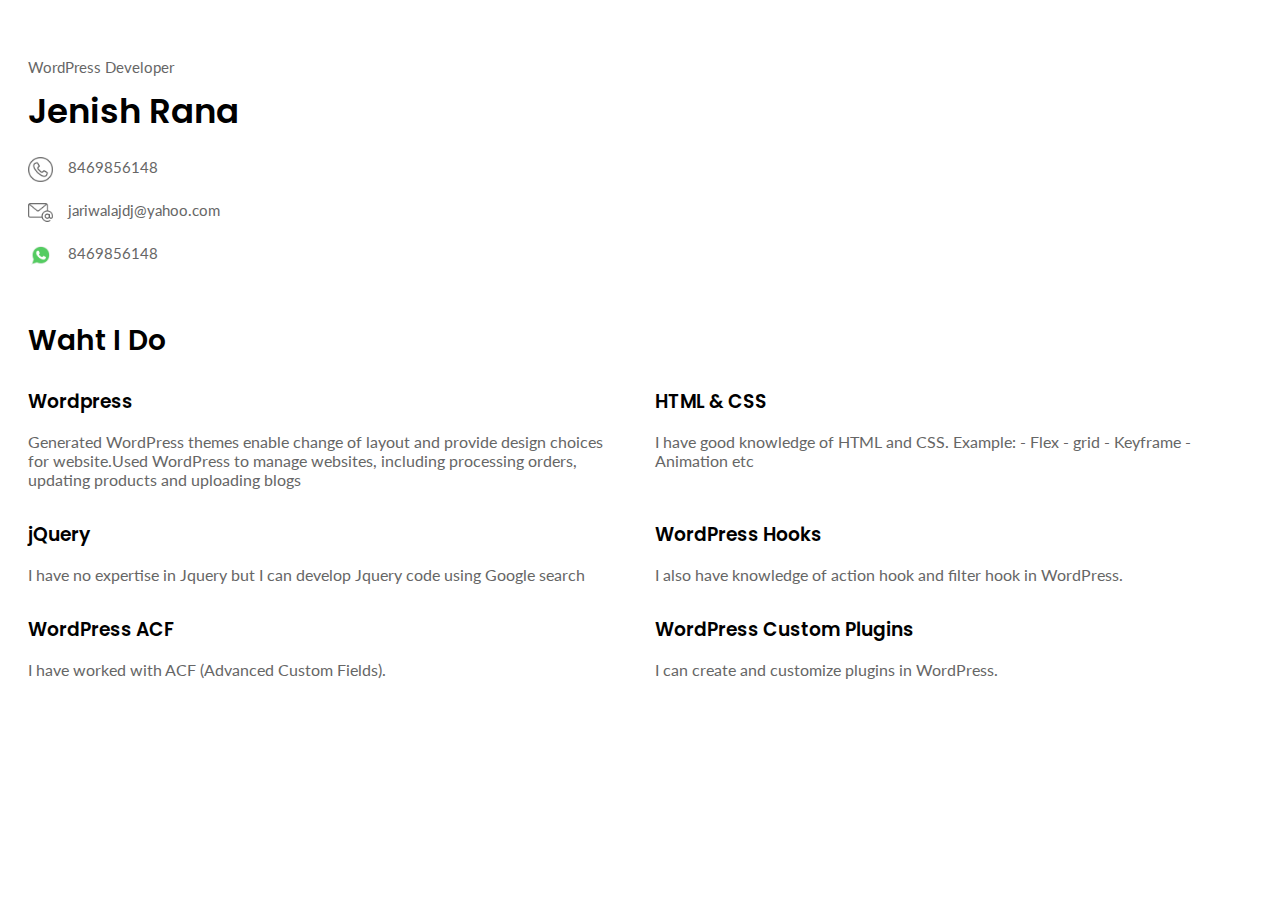
<file: jrwresume/index.html>
<!DOCTYPE html>
<html lang="en">
<head>
    <meta charset="UTF-8">
    <meta name="viewport" content="width=device-width, initial-scale=1.0">
    <title>Jenish Resume</title>
    <style>
        @import url('https://fonts.googleapis.com/css2?family=Lato:ital,wght@0,100;0,300;0,400;0,700;0,900;1,100;1,300;1,400;1,700;1,900&family=Poppins:ital,wght@0,100;0,200;0,300;0,400;0,500;0,600;0,700;0,800;0,900;1,100;1,200;1,300;1,400;1,500;1,600;1,700;1,800;1,900&display=swap');
        @import url('https://fonts.googleapis.com/css2?family=Lato:ital,wght@0,100;0,300;0,400;0,700;0,900;1,100;1,300;1,400;1,700;1,900&display=swap');
        body {
            font-family: "Lato", sans-serif;
            font-weight: 400;
            font-size: 16px;
            color: #666;
        }
        h1 {
            font-size: 34px;
        }
        h2 {
            font-size: 28px;
        }
        h1, h2, h3, h3, h5, h6 {
            font-family: "Poppins", sans-serif;
            font-weight: 600;
            color: #000;
            margin: 0;
            line-height: normal;
        }
        .jrw-section-main {
	        max-width: 100%;
	        display: inline-block;
            width: 100%;
        }
        .jrw-container {
            max-width: 100%;
            width: calc(100% - 40px);
            margin: 0 auto;
        }
        span {
            color: #666;
            font-size: 15px;
        }
        .jrw-skils-item-wrapper {
            display: grid;
            grid-template-columns: 1fr 1fr;
            gap: 15px 30px;
        }
        .jrw-heading-wrapper .jrw-heading {
            margin-block-end: 25px;
        }
        .jrw-skils-wrapper, .jrw-details-wrapper {
            margin-block-start: 4%;
        }
        .jrw-position {
            margin-block-end: 10px;
            display: inline-block;
        }
        .jrw-contact-item {
	display: flex;
	gap: 15px;
}
.jrw-contact-icon img {
	width: 25px;
	height: auto;
}
a {
	text-decoration: none;
	color: #666;
}
a:hover {
	color: #0099e5;
}
.jrw-contact-item:nth-child(2) {
	margin-block: 15px;
}
.jrw-name-main {
	margin-block-end: 20px;
}
    </style>
</head>
<body>
    <section class="jrw-section-main">
      <div class="jrw-section-inner">
        <div class="jrw-container">
            <div class="jrw-details-wrapper">
                <div class="jrw-grid-section">
                    <div class="jrw-tagline-position">
                        <span class="jrw-position">WordPress Developer</span>
                    </div>
                    <div class="jrw-name-main">
                        <h1 class="jrw-name">Jenish Rana</h1>
                    </div>
                    <div class="jrw-contact-details">
                        <div class="jrw-contact-item">
                            <div class="jrw-contact-icon">
                                <img src="images/jrw-call.png"/>
                            </div>
                            <div class="jrw-contact-title">
                                <span class="jrw-title"><a href="tel:8469856148" aria-label="8469856148">8469856148</a></span>
                            </div>
                        </div>
                        <div class="jrw-contact-item">
                            <div class="jrw-contact-icon">
                                <img src="images/jrw-email.png"/>
                            </div>
                            <div class="jrw-contact-title">
                                <span class="jrw-title"><a href="mailto:jariwalajdj@yahoo.com" aria-label="jariwalajdj@yahoo.com">jariwalajdj@yahoo.com</a></span>
                            </div>
                        </div>
                        <div class="jrw-contact-item">
                            <div class="jrw-contact-icon">
                                <img src="images/jrw-whatsapp.png"/>
                            </div>
                            <div class="jrw-contact-title">
                                <span class="jrw-title"><a href="https://api.whatsapp.com/send?phone=918469856148&text=Hello%20there,%20how%20are%20you?" aria-label="8469856148">8469856148</a></span>
                            </div>
                        </div>
                    </div>
                </div>
            </div>
            <div class="jrw-skils-wrapper">
                <div class="jrw-heading-wrapper">
                    <h2 class="jrw-heading">Waht I Do</h1>
                </div>
                <div class="jrw-skils-details">
                    <div class="jrw-skils-inner">
                        <div class="jrw-skils-item-wrapper">
                            <div class="jrw-skils-item">
                                <div class="jrw-skils-content">
                                    <div class="jrw-skils-content-heading">
                                        <h3 class="jrw-skils-heading">Wordpress</h3>
                                    </div>
                                    <div class="jrw-skils-content-text-wrapper">
                                        <p class="jrw-skils-content-text">Generated WordPress themes enable change of
                                            layout and provide design choices for
                                            website.Used WordPress to manage websites,
                                            including processing orders, updating products
                                            and uploading blogs</p>
                                    </div>
                                </div>
                            </div>
                            <div class="jrw-skils-item">
                                <div class="jrw-skils-content">
                                    <div class="jrw-skils-content-heading">
                                        <h3 class="jrw-skils-heading">HTML & CSS</h3>
                                    </div>
                                    <div class="jrw-skils-content-text-wrapper">
                                        <p class="jrw-skils-content-text">I have good knowledge of HTML and CSS.
                                            Example: - Flex - grid - Keyframe - Animation etc</p>
                                    </div>
                                </div>
                            </div>
                            <div class="jrw-skils-item">
                                <div class="jrw-skils-content">
                                    <div class="jrw-skils-content-heading">
                                        <h3 class="jrw-skils-heading">jQuery</h3>
                                    </div>
                                    <div class="jrw-skils-content-text-wrapper">
                                        <p class="jrw-skils-content-text">I have no expertise in Jquery but I can develop
                                            Jquery code using Google search</p>
                                    </div>
                                </div>
                            </div>
                            <div class="jrw-skils-item">
                                <div class="jrw-skils-content">
                                    <div class="jrw-skils-content-heading">
                                        <h3 class="jrw-skils-heading">WordPress Hooks</h3>
                                    </div>
                                    <div class="jrw-skils-content-text-wrapper">
                                        <p class="jrw-skils-content-text">I also have knowledge of action hook and filter
                                            hook in WordPress.</p>
                                    </div>
                                </div>
                            </div>
                            <div class="jrw-skils-item">
                                <div class="jrw-skils-content">
                                    <div class="jrw-skils-content-heading">
                                        <h3 class="jrw-skils-heading">WordPress ACF</h3>
                                    </div>
                                    <div class="jrw-skils-content-text-wrapper">
                                        <p class="jrw-skils-content-text">I have worked with ACF (Advanced Custom
                                            Fields).</p>
                                    </div>
                                </div>
                            </div>
                            <div class="jrw-skils-item">
                                <div class="jrw-skils-content">
                                    <div class="jrw-skils-content-heading">
                                        <h3 class="jrw-skils-heading">WordPress Custom Plugins</h3>
                                    </div>
                                    <div class="jrw-skils-content-text-wrapper">
                                        <p class="jrw-skils-content-text"> I can create and customize plugins
                                            in WordPress.</p>
                                    </div>
                                </div>
                            </div>
                        </div>
                    </div>
                </div>
            </div>
        </div>
      </div>  
    </section>
</body>
</html>
</file>
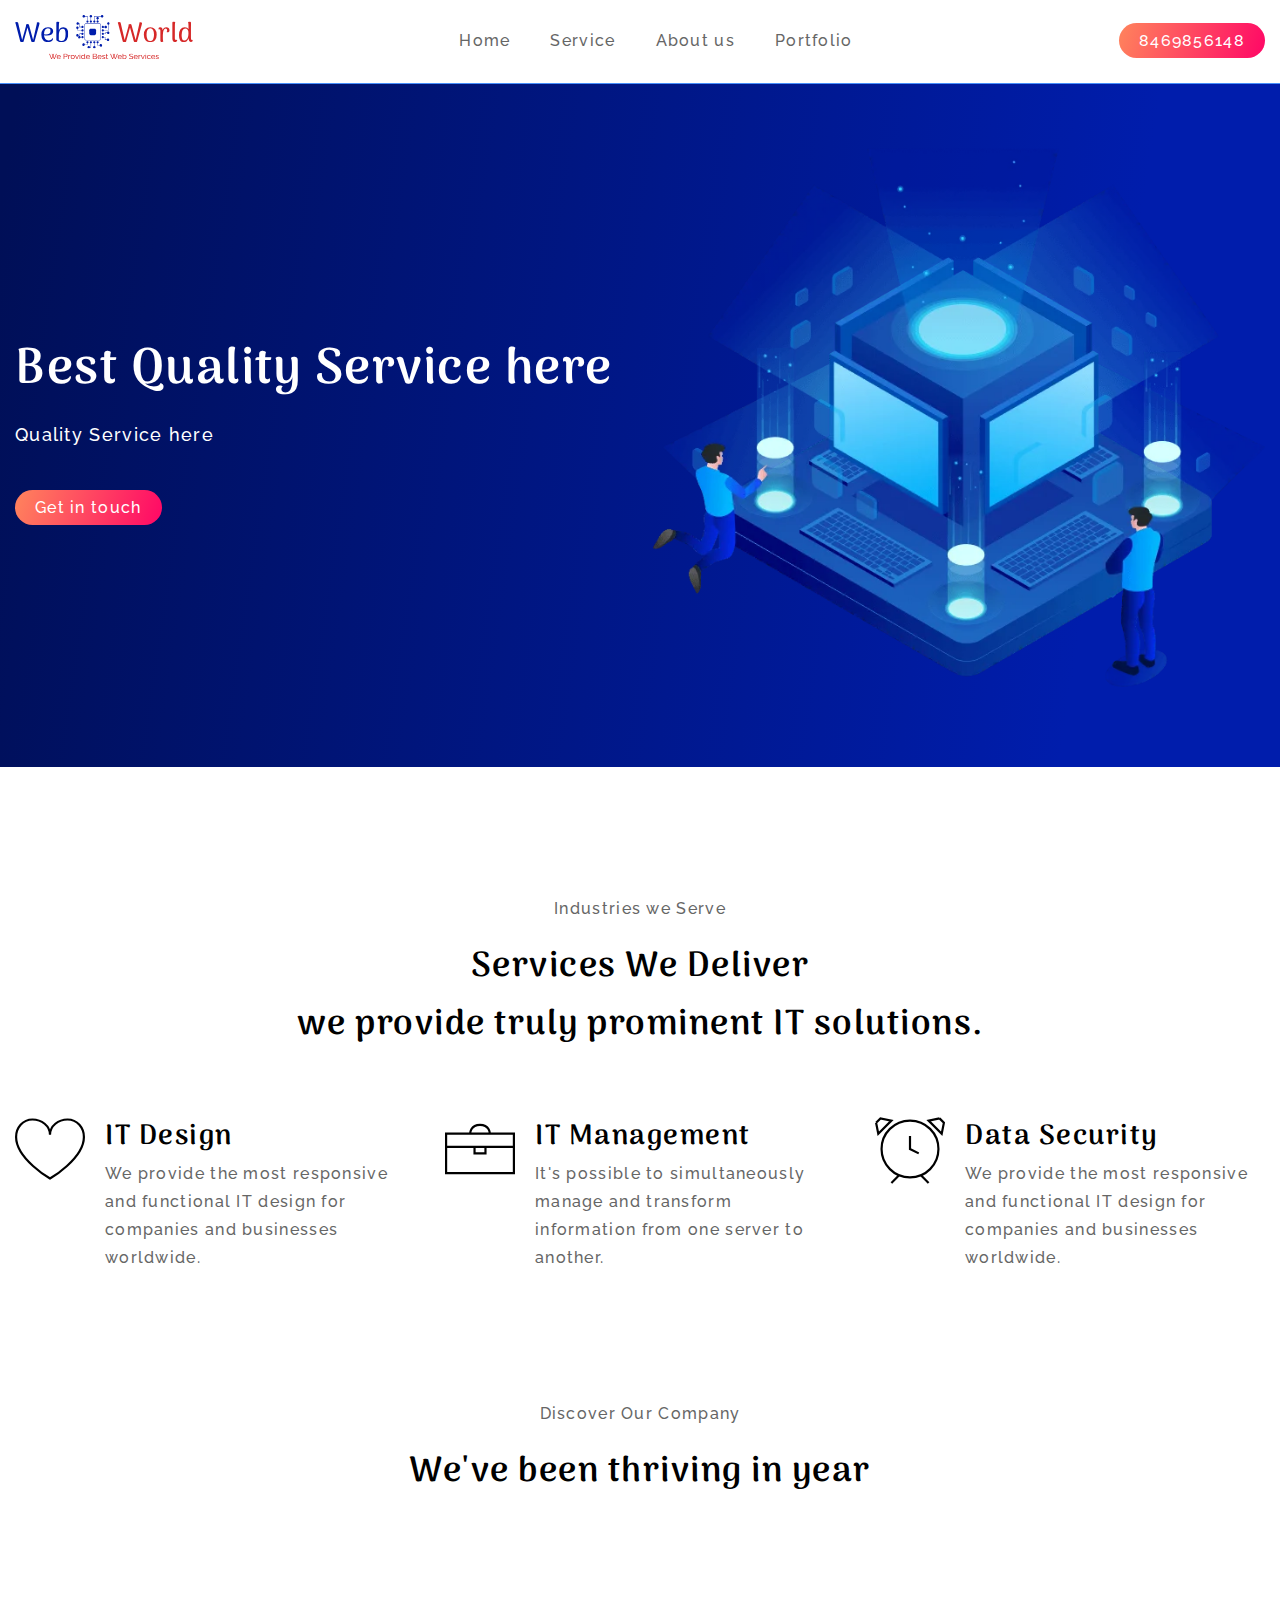
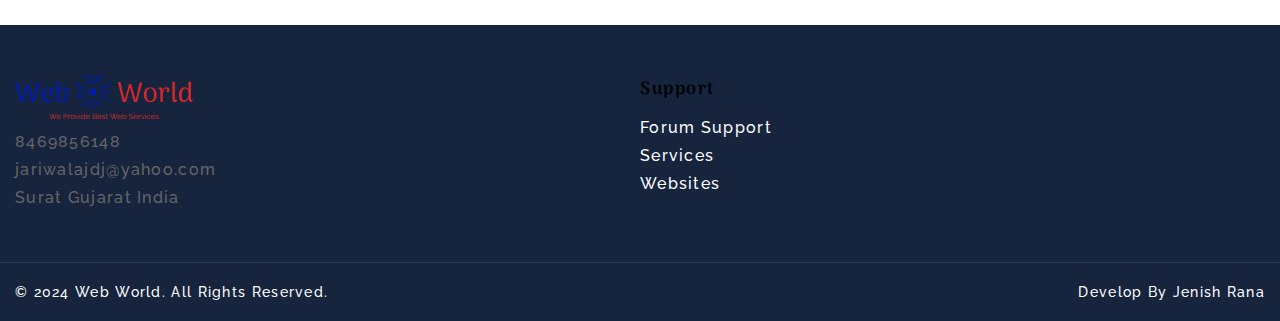
<file: webworld_website/index.html>
<!DOCTYPE html>
<html lang="en">
    <head><meta http-equiv="Content-Type" content="text/html; charset=windows-1252">
        <meta name="viewport" content="width=device-width, initial-scale=1, minimum-scale=1, maximum-scale=1">
        <meta name="description" content="Ridgewood NY Exterminator is the best Exterminators in Ridgewood, NY. Ridgewood Exterminator offers Pest Control and bed bugs control for Commercial &amp; Residential clients."> 
        <meta name="keywords" content="Web World India,IT Service,Computer,HTML,CSS,Python,PHP,WordPress,ecommerce,Technical support,Cloud services,Dating app,Food Website,Food app.">
        <title>Web World Service - All our World Service Provide</title>
        <link rel="canonical" href="">
        <link rel="icon" type="image/x-icon" href="/images/favicon.ico">
        <link href="css/theme.css" rel="stylesheet" type="text/css">
        <link href="css/responsive-theme.css" rel="stylesheet" type="text/css">
        <link rel="stylesheet" href="https://cdn.jsdelivr.net/npm/swiper@11/swiper-bundle.min.css">
        <script type="text/javascript" async="" src="http://www.google-analytics.com/ga.js"></script><script type="text/javascript" async="" src="http://www.google-analytics.com/ga.js"></script><script src="https://cdn.jsdelivr.net/npm/swiper@11/swiper-bundle.min.js"></script>
        <script src="https://cdnjs.cloudflare.com/ajax/libs/jquery/3.7.1/jquery.min.js"></script>
        <script src="js/theme-custom.js"></script>
    </head>
<body>
    <header>
        <div class="web-header-main">
            <div class="web-header-inner">
                <div class="web-header-top web-container">
                    <div class="web-header-logo">
                        <div class="web-logo-main">
                            <img src="images/site-logo.svg" alt="web-logo" title="Web World Service" />
                        </div>
                        <div class="web-nav-main">
                            <nav>
                                <a href="/home" aria-label="Home">Home</a>
                                <a href="/home" aria-label="Service">Service</a>
                                <a href="/home" aria-label="About us">About us</a>
                                <a href="/home" aria-label="Portfolio">Portfolio</a>
                            </nav>
                        </div>
                        <div class="web-contactus-main">
                            <div class="web-contactus-inner">
                                <div class="web-contactus-btn-wrapper">
                                    <a href="tel:+918469856148" class="web-btn btn" aria-label="8469856148">8469856148</a>
                                </div>
                            </div>
                        </div>
                    </div>
                </div>
            </div>
        </div>
    </header>
    <div class="web-site-main">
        <div class="web-site-inner">
            <div class="web-main">
                <section class="web-section banner-section">
                    <div class="web-banner-main">
                        <div class="web-banner-inner">
                            <div class="web-container">
                                <div class="web-banner-wrapper">
                                    <div class="web-banner-details">
                                        <div class="web-heading-wrapper">
                                            <h1 class="web-heading-title">Best Quality Service here</h1>
                                        </div>
                                        <div class="web-content-wrapper">
                                            <p class="web-content">Quality Service here</p>
                                        </div>
                                        <div class="web-contactus-btn-wrapper">
                                            <a href="#" class="web-btn btn" aria-label="Get in touch">Get in touch</a>
                                        </div>
                                    </div>
                                    <div class="web-banner-image">
                                        <div class="web-image-block">
                                            <img src="images/web-main-banner.webp" alt="web main banner" title="Web World Main Banner"/>
                                        </div>
                                    </div>
                                </div>
                            </div>
                        </div>
                    </div>
                </section>
                <section class="web-section card-section">
                    <div class="web-card-section-main">
                        <div class="web-card-section-inner">
                            <div class="web-container">
                                <div class="web-common-heading-wrapper">
                                    <div class="web-common-tagline-title">
                                        <span class="web-common-tagline">Industries we Serve</span>
                                    </div>
                                    <div class="web-common-heading-title">
                                        <h2 class="web-common-title">Services We Deliver<br>we provide truly prominent IT solutions.</h2>
                                    </div>
                                </div>
                                <div class="web-card-wrapper">
                                    <div class="web-card-item-main">
                                        <div class="web-card-item">
                                            <div class="web-card-icon-wrapper">
                                                <div class="svg-icon" id="svg-1" data-svg-icon="assets/images/svg/linea-basic-heart.svg"><svg version="1.1" id="Layer_1" xmlns="http://www.w3.org/2000/svg" xmlns:xlink="http://www.w3.org/1999/xlink" x="0px" y="0px" width="100%" height="100%" viewBox="0 0 64 64" enable-background="new 0 0 64 64" xml:space="preserve">
                                                    <path fill="none" stroke="#000000" stroke-width="2" stroke-miterlimit="10" d="M1,21c0,20,31,38,31,38s31-18,31-38  c0-8.285-6-16-15-16c-8.285,0-16,5.715-16,14c0-8.285-7.715-14-16-14C7,5,1,12.715,1,21z" style="stroke-dasharray: 198px, 200px; stroke-dashoffset: 0px;"></path>
                                                    <style xmlns="" type="text/css" id="igtranslator-color"></style></svg></div>
                                            </div>
                                            <div class="web-card-details-wrapper">
                                                <div class="web-card-title-main">
                                                    <h3 class="web-card-title">IT Design</h3>
                                                </div>
                                                <div class="web-card-description-main">
                                                    <span class="web-card-description">We provide the most responsive and functional IT design for companies and businesses worldwide.</span>
                                                </div>
                                            </div>
                                        </div>
                                        <div class="web-card-item">
                                            <div class="web-card-icon-wrapper">
                                                <div class="svg-icon" id="svg-2" data-svg-icon="assets/images/svg/linea-basic-case.svg" bis_skin_checked="1"><svg version="1.1" id="Layer_1" xmlns="http://www.w3.org/2000/svg" xmlns:xlink="http://www.w3.org/1999/xlink" x="0px" y="0px" width="100%" height="100%" viewBox="0 0 64 64" enable-background="new 0 0 64 64" xml:space="preserve">
                                                    <g>
                                                        <path fill="none" stroke="#000000" stroke-width="2" stroke-miterlimit="10" width="62" height="36" d="M1 18 L63 18 L63 54 L1 54 Z" style="stroke-dasharray: 196px, 198px; stroke-dashoffset: 0px;"></path>
                                                    </g>
                                                    <path fill="none" stroke="#000000" stroke-width="2" stroke-miterlimit="10" d="M1,30L63,30" style="stroke-dasharray: 62px, 64px; stroke-dashoffset: 0px;"></path>
                                                    <path fill="none" stroke="#000000" stroke-width="2" stroke-miterlimit="10" d="M27,30L27,36L37,36L37,30" style="stroke-dasharray: 22px, 24px; stroke-dashoffset: 0px;"></path>
                                                    <path fill="none" stroke="#000000" stroke-width="2" stroke-miterlimit="10" d="M23,18c0,0,0-8,9-8s9,8,9,8" style="stroke-dasharray: 27px, 29px; stroke-dashoffset: 0px;"></path>
                                                    <style xmlns="" type="text/css" id="igtranslator-color"></style></svg></div>
                                            </div>
                                            <div class="web-card-details-wrapper">
                                                <div class="web-card-title-main">
                                                    <h3 class="web-card-title">IT Management</h3>
                                                </div>
                                                <div class="web-card-description-main">
                                                    <span class="web-card-description">It's possible to simultaneously manage and transform information from one server to another.</span>
                                                </div>
                                            </div>
                                        </div>
                                        <div class="web-card-item">
                                            <div class="web-card-icon-wrapper">
                                                <div class="svg-icon" id="svg-3" data-svg-icon="assets/images/svg/linea-basic-alarm.svg" bis_skin_checked="1"><svg version="1.1" id="Layer_1" xmlns="http://www.w3.org/2000/svg" xmlns:xlink="http://www.w3.org/1999/xlink" x="0px" y="0px" width="100%" height="100%" viewBox="0 0 64 64" enable-background="new 0 0 64 64" xml:space="preserve">
                                                    <path fill="none" stroke="#000000" stroke-width="2" stroke-miterlimit="10" d="M6,32A26,26 0,1,1 58,32A26,26 0,1,1 6,32" style="stroke-dasharray: 164px, 166px; stroke-dashoffset: 0px;"></path>
                                                    <path fill="none" stroke="#000000" stroke-width="2" stroke-miterlimit="10" d="M32,20L32,32L40,36" style="stroke-dasharray: 21px, 23px; stroke-dashoffset: 0px;"></path>
                                                    <path fill="none" stroke="#000000" stroke-width="2" stroke-miterlimit="10" d="M21.995,56.005L15,63" style="stroke-dasharray: 10px, 12px; stroke-dashoffset: 0px;"></path>
                                                    <path fill="none" stroke="#000000" stroke-width="2" stroke-miterlimit="10" d="M49,63L42.005,56.005" style="stroke-dasharray: 10px, 12px; stroke-dashoffset: 0px;"></path>
                                                    <path fill="none" stroke="#000000" stroke-width="2" stroke-miterlimit="10" d="M1,8L5,4L15,6L3,18Z" style="stroke-dasharray: 44px, 46px; stroke-dashoffset: 0px;"></path>
                                                    <path fill="none" stroke="#000000" stroke-width="2" stroke-miterlimit="10" d="M59,4L63,8L61,18L49,6Z" style="stroke-dasharray: 44px, 46px; stroke-dashoffset: 0px;"></path>
                                                    <style xmlns="" type="text/css" id="igtranslator-color"></style></svg></div> 
                                            </div>
                                            <div class="web-card-details-wrapper">
                                                <div class="web-card-title-main">
                                                    <h3 class="web-card-title">Data Security</h3>
                                                </div>
                                                <div class="web-card-description-main">
                                                    <span class="web-card-description">We provide the most responsive and functional IT design for companies and businesses worldwide.</span>
                                                </div>
                                            </div>
                                        </div>
                                    </div>
                                </div>
                            </div>
                        </div>
                    </div>
                </section>
                <section class="web-section tab-section">
                    <div class="web-tab-section-main">
                        <div class="web-tab-section-inner">
                            <div class="tab-container">
								<div class="web-common-heading-wrapper">
                                    <div class="web-common-tagline-title">
                                        <span class="web-common-tagline">Discover Our Company</span>
                                    </div>
                                    <div class="web-common-heading-title">
                                        <h2 class="web-common-title">We've been thriving in year</h2>
                                    </div>
                                </div>
							</div>
						</div>
					</div>
                </section>
            </div>
        </div>
    </div>
    <footer>
        <div class="web-footer-main">
            <div class="web-footer-inner">
                <div class="web-footer-middle">
                    <div class="web-container">
                        <div class="web-footer-middle-wrapper">
                            <aside class="web-footer-aside">
                                <div class="web-footer-logo-wrapper">
                                    <div class="web-logo-main">
                                        <img src="images/site-logo.svg" alt="web-logo" title="Web World Service" />
                                    </div>
                                    <div class="web-footer-contact-details">
                                        <div class="web-footer-mobile-wrapper">
                                            <span class="web-footer-mobile"><a href="tel:+918469856148" aria-label="8469856148">8469856148</a></span>
                                        </div>
                                        <div class="web-footer-mail-wrapper">
                                            <span class="web-footer-mail"><a href="mailto:jariwalajdj@yahoo.com" aria-label="jariwalajdj@yahoo.com">jariwalajdj@yahoo.com</a></span>
                                        </div>
                                        <div class="web-footer-address-wrapper">
                                            <span class="web-footer-address"><a href="https://maps.app.goo.gl/FQk4KXn28kUd8Wvg6" aria-label="Surat Gujarat India">Surat Gujarat India</a></span>
                                        </div>
                                    </div>
                                </div>
                            </aside>
                            <aside class="web-footer-aside">
                                <div class="web-footer-title-wrapper">
                                    <h6 class="web-footer-title">Support</h6>
                                </div>
                                <div class="web-footer-links-wrapper">
                                    <ul class="web-footer-links-ul">
                                        <li class="web-footer-link">Forum Support</li>
                                        <li class="web-footer-link">Services</li>
                                        <li class="web-footer-link">Websites</li>
                                    </ul>
                                </div>
                            </aside>
                        </div>
                    </div>    
                </div>
                <div class="web-footer-bottom">
                    <div class="web-container">
                        <div class="web-footer-copyright-main">
                            <div class="web-footer-copyright-wrapper">
                                <span class="web-copyright-text">&copy; 2024 Web World. All Rights Reserved.</span>
                            </div>
                            <div class="web-footer-author-wrapper">
                                <span class="web-author-text">Develop By Jenish Rana</span>
                            </div>
                        </div>
                    </div>
                </div>
            </div>
        </div>
    </footer>
</body>
</html>
</file>
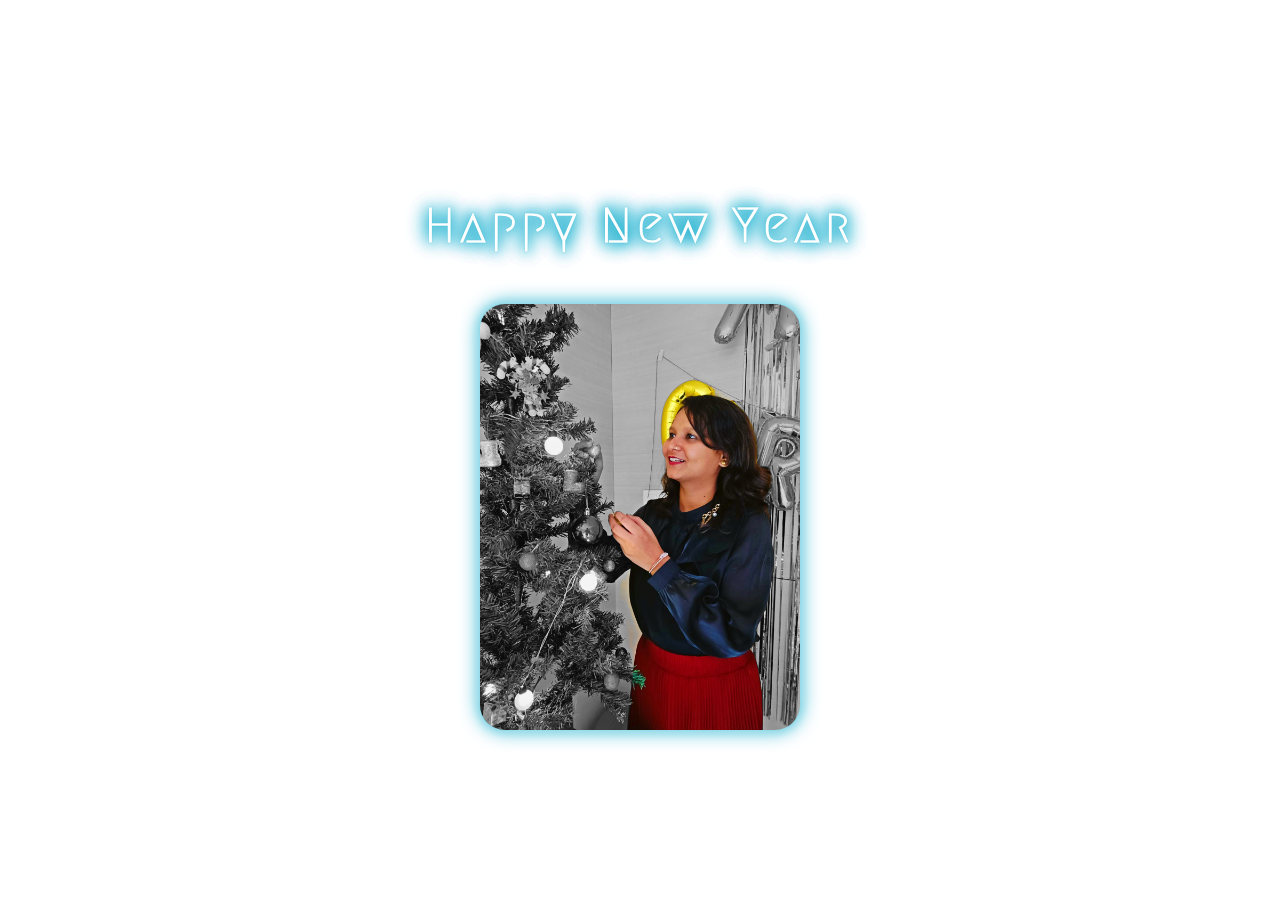
<file: snow/snow.html>
<!DOCTYPE html>
<html lang="en">
<head>
    <meta charset="UTF-8">
    <meta name="viewport" content="width=device-width, initial-scale=1.0">
    <title>Document</title>
    <style>
	    @import url("https://fonts.googleapis.com/css2?family=Neonderthaw&display=swap");
@import url("https://fonts.googleapis.com/css2?family=Allerta+Stencil&display=swap");
@import url("https://fonts.googleapis.com/css2?family=Megrim&display=swap");
        body {
	margin: 0;
	background-color: #1d1d2b;
	overflow: hidden;
		background: url("https://images.unsplash.com/photo-1524334228333-0f6db392f8a1?ixlib=rb-4.0.3&ixid=MnwxMjA3fDB8MHxwaG90by1wYWdlfHx8fGVufDB8fHx8&auto=format&fit=crop&w=1920&q=80")
    no-repeat center center;
  background-size: cover;
  overflow: hidden;
}
.heading {
	margin-block-end: 50px;
}
.demo-inner {
	text-align: center;
}
.demo {
	position: absolute;
	top: 0;
	color: #fff;
	bottom: 0;
	right: 0;
	left: 0;
	display: flex;
	justify-content: center;
	align-items: center;
}
.new-year {
	font-size: 3rem;
	letter-spacing: 5px;
	margin-bottom: 0;
	font-family: "Megrim", cursive, sans-serif;
}
.demo img {
	max-width: 100%;
	height: auto;
	width: 320px;
	border-radius: 25px;
	box-shadow: 0 0 0px #fff, 0 0 14px #fff, 0 0 8px #0ba9ca, 0 0 0px #0ba9ca, 0 0 2px #0ba9ca, 0 0 20px #0ba9ca;
	animation: blink 1.2s infinite alternate;
}
.blue{
	text-shadow: 0 0 1px #0ba9ca, 0 0 12px #0ba9ca, 0 0 20px #0ba9ca, 0 0 20px #0ba9ca, 0 0 20px #0ba9ca;
	animation: blinktext 1.2s infinite alternate;
}
@-webkit-keyframes blink {
  100% {
    box-shadow: 0 0 3px #fff, 0 0 10px #fff, 0 0 12px #fff, 0 0 18px #0ba9ca,
      0 0 22px #0ba9ca, 0 0 35px #0ba9ca;
  }
}

@keyframes blink {
	100% {
    box-shadow: 0 0 3px #fff, 0 0 10px #fff, 0 0 12px #fff, 0 0 18px #0ba9ca,
      0 0 22px #0ba9ca, 0 0 35px #0ba9ca;
  }
}
@-webkit-keyframes blinktext {
  100% {
	text-shadow: 0 0 5px #0ba9ca, 0 0 25px #0ba9ca, 0 0 50px #0ba9ca, 0 0 100px #0ba9ca, 0 0 200px #0ba9ca;
  }
}

@keyframes blinktext {
	100% {
	text-shadow: 0 0 5px #0ba9ca, 0 0 25px #0ba9ca, 0 0 50px #0ba9ca, 0 0 100px #0ba9ca, 0 0 200px #0ba9ca;
  }
}
@media only screen and (max-width: 479px) {.demo img {width: 240px;}}
    </style>
</head>
<body>
    <canvas></canvas>
    <div class="demo">
	    <div class="demo-inner">
	    <div class="heading">
	      <h1 class="new-year blue">Happy New Year</h1>
	    </div>
	    <img src="snow-1.jpg">
	    </div>
    </div>
</body>
<script>

class WaveNoise {
	constructor (requiredWaves, speed) {
		this.wavesSet = [];
		this.speed = speed || 1;

		for (let i = 0; i < requiredWaves; i++) {
			this.wavesSet.push(Math.random() * 360);
		}
	};

	//получить текущее значение
	getValue () {
		let blendedWave = 0;

		//считаем сумму синус волн
		this.wavesSet.forEach(e => {
			blendedWave += Math.sin(e / 180 * Math.PI);
		});

		//результат масштабируем до диапозона от 0 до 1
		return (blendedWave / this.wavesSet.length + 1) / 2;
	};

	//обновить значения
	update () {
		this.wavesSet.forEach((e, i) => {
			this.wavesSet[i] = (e + (Math.random() * (i + 1) * this.speed)) % 360;
		});
	};
};

//поиск и настройка холста
const canvas = document.getElementsByTagName("canvas")[0];
const ctx = canvas.getContext("2d");

//адаптация холста
const resize = function () {
    canvas.width = innerWidth;
    canvas.height = innerHeight;
};

resize();

window.onresize = resize;

//эффект снега
const configSnow = {
	maxParticleSize: 7,
	swingSpeed: 2.3,
	fallSpeed: 3,
	spawn: 4,
};

//случайное число
const random = (min, max) => {return Math.random() * (max - min) + min};

//нарисовать круг
const circle = function (x, y, radius) {
	ctx.beginPath();
	ctx.arc(x, y, radius, 0, Math.PI * 2, true);
	ctx.fill();
};

//частичка снега
class SnowParticle {
	constructor () {
		this.x = Math.random() * canvas.width;
		this.y = -configSnow.maxParticleSize;
		this.z = random(0.3, 1);
		this.size = this.z * configSnow.maxParticleSize;
		this.noise = new WaveNoise(10, 0.7);
	};

	//нарисовать частицу
	draw () {
		ctx.globalAlpha = this.z;
		circle(this.x, this.y, this.size);
	};

	//передвинуть частицу
	move () {
		let c = this.noise.getValue() * 2 - 1;

		this.x += c * configSnow.swingSpeed * this.z + (this.z - 0.65) * configSnow.swingSpeed * 0.4;
		this.y += (1 - Math.abs(c)) * configSnow.fallSpeed * this.z;

		this.noise.update();
	};
};

//управление частицами
class Snow {
	constructor () {
		this.particles = [];
		this.spawn = 0;
	};

	//добавить частицу
	addParticle () {
		this.spawn++;
		if (this.spawn >= configSnow.spawn) {
			this.spawn = 0;
			this.particles.push(new SnowParticle());
		}
	};

	//удалить частицы
	deleteParicles () {
		for (let i in this.particles) {
			if (this.particles[i].y > canvas.height + configSnow.maxParticleSize) {
				this.particles.splice(i, 1);
			}
		}
	};

	//инициализация
	init () {
		this.addParticle();
		this.deleteParicles();

		ctx.save();

		ctx.fillStyle = "white";

		this.particles.map(e => {
			e.move();
			e.draw();
		});

		ctx.restore();
	};
};

const snow = new Snow();

//анимация
const loop = function () {
    ctx.clearRect(0, 0, canvas.width, canvas.height); 
    snow.init();
    requestAnimationFrame(loop);
};

//при загрузке
window.onload = loop;
</script>
</html>
</file>
<file: webworld_website/css/theme.css>
@import url('https://fonts.googleapis.com/css2?family=Lily+Script+One&family=Raleway:ital,wght@0,400;0,500;0,600;0,700;1,400;1,500;1,600;1,700&display=swap');
@import url('https://fonts.googleapis.com/css2?family=Arima:wght@400;500;600;700&display=swap');
* {box-sizing: border-box;}
img{max-width: 100%;height: auto;}
section{max-width: 100%;padding-block: 5%;}
body{
    font-size: 16px;
    font-weight: 500;
    line-height: 28px;
    text-transform: none;
    color: #666;
    box-sizing: border-box;
    margin: 0;
	font-family: 'Raleway', sans-serif;
	letter-spacing: 1.3px;
}
.web-card-item:hover path {
	stroke-dasharray: 100;
	animation: dash 4s linear;
  }
  
  @keyframes dash {
	to {
	  stroke-dashoffset: 400;
	}
  }
.web-contactus-btn-wrapper .web-btn.btn {
	padding: 8px 20px;
	background: linear-gradient(287.85deg, #FF0766 0%, #FF7E5D 95.32%);
	border-radius: 20px;
	color: #fff;
	font-size: 16px;
	font-weight: 500;
}
.web-card-item-main {display: grid;grid-template-columns: 1fr 1fr 1fr;gap: 40px;}
.web-card-item {
	display: flex;
	justify-content: space-between;
	gap: 20px;
}
.web-common-heading-wrapper {max-width: 100%;text-align: center;}
h1, h2, h3, h4, h5, h6 {font-family: 'Arima', system-ui;color: #000;letter-spacing: 1.5px;line-height: normal;word-break: break-word;margin:0;font-weight: 600;}
.web-card-icon-wrapper .svg-icon {width: 70px;height: auto;}
.web-container{width: 1400px; margin: 0 auto; position: relative;max-width: 100%;padding-inline: 15px;}
a {text-decoration: none;color: #666;}
h1 {
	font-size: 50px;
}
h2 {
	font-size: 35px;
}
h3 {
	font-size: 28px;
}
h4 {
	font-size: 26px;
}
h5 {
	font-size: 26px;
}
h6 {
	font-size: 18px;
}
a:hover {color: #4790FC;}
.web-header-inner {
	border-block-end: 1px solid #4790FC;
}
.web-logo-main img {
	width: 178px;
	height: auto;
}
.web-header-top .web-header-logo {
	display: flex;
	justify-content: space-between;
	align-items: center;
    padding-block: 15px;
}
.web-content-wrapper p {margin-block: 10px 45px;}
.web-common-heading-title .web-common-title {margin-block: 15px 60px;}
.web-nav-main nav {
	display: flex;
	align-items: center;
	gap: 40px;
}
.web-banner-wrapper {
	display: grid;
	grid-template-columns: 1fr 1fr;
	gap: 25px;
	align-items: center;
}
.web-section.banner-section {padding-block-start: 0;}
.web-banner-inner {
	background: linear-gradient(278.54deg, #001DAC 15.93%, #000F57 98.7%);
	padding-block: 5%;
}
.web-banner-details .web-heading-title,.web-banner-details {color: #fff;margin: 0;}
.web-banner-details p {
	font-size: 18px;
}
.web-footer-middle-wrapper {
	display: grid;
	grid-template-columns: 1fr 1fr;
}
.web-footer-links-ul {
	padding: 0;
	margin: 0;
	list-style: none;
}
.web-footer-links-wrapper {
	margin-block-start: 10px;
}
.web-footer-copyright-main {
	display: flex;
	justify-content: space-between;
	font-size: 14px;
}
.web-footer-bottom .web-container {
	padding-block: 15px;
	border-block-start: 1px solid rgba(255, 255, 255, 0.1);
}
footer {
	background-color: var(--insuco-dark, #16243e);
	color: #fff;
	float: left;
	max-width: 100%;
}
.web-footer-middle {
	padding-block: 50px;
}
</file>
<file: webworld_website/css/responsive-theme.css>
@media only screen and (min-width: 1200px) and (max-width: 1251px) {.web-container {width: 1152px;}}
@media only screen and (min-width: 1024px) and (max-width: 1200px) {.web-container{width: 980px;}}
@media only screen and (min-width: 980px) and (max-width: 1024px) {.web-container{width: 940px;}}
@media only screen and (max-width: 1251px) {}
@media only screen and (max-width: 1201px) {}
@media only screen and (max-width: 1025px) {}
@media only screen and (max-width: 980px) {
    .web-container{width: 736px;}
}
@media only screen and (max-width: 768px){
    .web-container {
        width: calc(100% + 1px);
        padding-inline: 16px;
        margin-inline:0;
        clear: both;
    }
}
</file>
